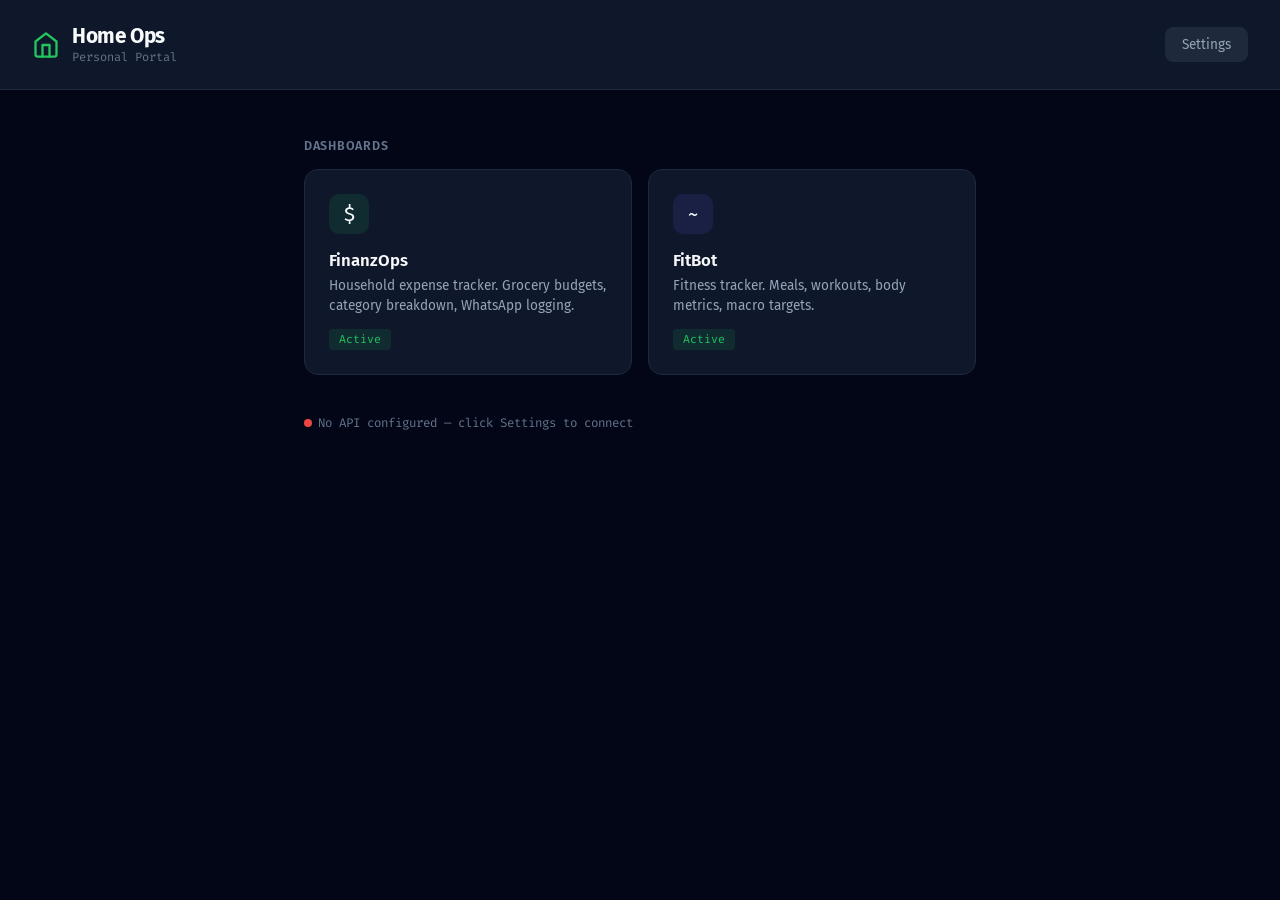
<file: docs/portal/index.html>
<!DOCTYPE html>
<html lang="en">
<head>
  <meta charset="UTF-8">
  <meta name="viewport" content="width=device-width, initial-scale=1.0">
  <title>Home Ops Portal</title>
  <link rel="preconnect" href="https://fonts.googleapis.com">
  <link rel="preconnect" href="https://fonts.gstatic.com" crossorigin>
  <link href="https://fonts.googleapis.com/css2?family=Fira+Code:wght@400;500&family=Fira+Sans:wght@300;400;500;600;700&display=swap" rel="stylesheet">
  <style>
    :root {
      --bg: #020617;
      --surface: #0F172A;
      --surface2: #1E293B;
      --border: #334155;
      --border-subtle: #1E293B;
      --text: #F8FAFC;
      --text-secondary: #94A3B8;
      --text-muted: #64748B;
      --accent: #22C55E;
      --accent-hover: #16A34A;
      --accent-glow: rgba(34, 197, 94, 0.12);
      --font-body: 'Fira Sans', sans-serif;
      --font-mono: 'Fira Code', monospace;
      --radius: 14px;
      --radius-sm: 8px;
    }

    *, *::before, *::after { margin: 0; padding: 0; box-sizing: border-box; }
    html { -webkit-font-smoothing: antialiased; }

    body {
      background: var(--bg);
      color: var(--text);
      font-family: var(--font-body);
      min-height: 100vh;
      display: flex;
      flex-direction: column;
      align-items: center;
    }

    .header {
      width: 100%;
      padding: 24px 32px;
      display: flex;
      align-items: center;
      justify-content: space-between;
      border-bottom: 1px solid var(--border-subtle);
      background: var(--surface);
    }

    .logo {
      display: flex;
      align-items: center;
      gap: 12px;
    }

    .logo svg { stroke: var(--accent); }

    .logo-text {
      font-size: 1.3rem;
      font-weight: 700;
      letter-spacing: -0.02em;
    }

    .logo-sub {
      font-size: 0.75rem;
      color: var(--text-muted);
      font-family: var(--font-mono);
    }

    .settings-btn {
      background: var(--surface2);
      border: 1px solid var(--border-subtle);
      color: var(--text-secondary);
      padding: 8px 16px;
      border-radius: var(--radius-sm);
      font-family: var(--font-body);
      font-size: 0.85rem;
      cursor: pointer;
      transition: all 150ms ease;
    }

    .settings-btn:hover {
      background: var(--surface);
      border-color: var(--border);
      color: var(--text);
    }

    .container {
      max-width: 720px;
      width: 100%;
      padding: 48px 24px;
    }

    .section-label {
      font-size: 0.78rem;
      font-weight: 600;
      color: var(--text-muted);
      text-transform: uppercase;
      letter-spacing: 0.06em;
      margin-bottom: 16px;
    }

    .card-grid {
      display: grid;
      gap: 16px;
      grid-template-columns: repeat(auto-fill, minmax(280px, 1fr));
      margin-bottom: 40px;
    }

    .card {
      background: var(--surface);
      border: 1px solid var(--border-subtle);
      border-radius: var(--radius);
      padding: 24px;
      cursor: pointer;
      transition: all 200ms ease;
      text-decoration: none;
      color: inherit;
      display: block;
    }

    .card:hover {
      border-color: var(--accent);
      box-shadow: 0 0 20px rgba(34, 197, 94, 0.08);
      transform: translateY(-2px);
    }

    .card.disabled {
      opacity: 0.4;
      pointer-events: none;
    }

    .card-icon {
      width: 40px;
      height: 40px;
      border-radius: 10px;
      display: flex;
      align-items: center;
      justify-content: center;
      margin-bottom: 16px;
      font-size: 1.3rem;
    }

    .card-icon.finanz { background: rgba(34, 197, 94, 0.12); }
    .card-icon.fitness { background: rgba(99, 102, 241, 0.12); }

    .card-title {
      font-size: 1.05rem;
      font-weight: 600;
      margin-bottom: 6px;
    }

    .card-desc {
      font-size: 0.85rem;
      color: var(--text-secondary);
      line-height: 1.5;
    }

    .card-tag {
      display: inline-block;
      margin-top: 12px;
      font-size: 0.72rem;
      font-family: var(--font-mono);
      color: var(--accent);
      background: var(--accent-glow);
      padding: 3px 10px;
      border-radius: 4px;
    }

    .card-tag.soon {
      color: var(--text-muted);
      background: rgba(100, 116, 139, 0.12);
    }

    /* Settings Modal */
    .modal-overlay {
      display: none;
      position: fixed;
      inset: 0;
      background: rgba(0, 0, 0, 0.6);
      z-index: 100;
      align-items: center;
      justify-content: center;
    }

    .modal-overlay.open { display: flex; }

    .modal {
      background: var(--surface);
      border: 1px solid var(--border);
      border-radius: var(--radius);
      padding: 28px;
      width: 420px;
      max-width: 90vw;
    }

    .modal h2 {
      font-size: 1.1rem;
      margin-bottom: 20px;
    }

    .field { margin-bottom: 16px; }

    .field label {
      display: block;
      font-size: 0.8rem;
      font-weight: 500;
      color: var(--text-secondary);
      margin-bottom: 6px;
    }

    .field input {
      width: 100%;
      background: var(--bg);
      border: 1px solid var(--border-subtle);
      border-radius: var(--radius-sm);
      padding: 10px 14px;
      color: var(--text);
      font-family: var(--font-mono);
      font-size: 0.85rem;
    }

    .field input:focus {
      outline: none;
      border-color: var(--accent);
    }

    .modal-actions {
      display: flex;
      justify-content: flex-end;
      gap: 10px;
      margin-top: 24px;
    }

    .btn {
      padding: 8px 20px;
      border-radius: var(--radius-sm);
      font-size: 0.85rem;
      font-weight: 500;
      cursor: pointer;
      font-family: var(--font-body);
      border: none;
    }

    .btn-primary {
      background: var(--accent);
      color: #fff;
    }

    .btn-primary:hover { background: var(--accent-hover); }

    .btn-ghost {
      background: transparent;
      color: var(--text-secondary);
      border: 1px solid var(--border);
    }

    .btn-ghost:hover {
      background: var(--surface2);
      color: var(--text);
    }

    .status-dot {
      display: inline-block;
      width: 8px;
      height: 8px;
      border-radius: 50%;
      margin-right: 6px;
    }

    .status-dot.connected { background: var(--accent); }
    .status-dot.disconnected { background: #EF4444; }

    .status-text {
      font-size: 0.78rem;
      color: var(--text-muted);
      font-family: var(--font-mono);
      margin-top: 8px;
    }

    @media (max-width: 480px) {
      .header { padding: 16px; }
      .container { padding: 24px 16px; }
      .card-grid { grid-template-columns: 1fr; }
    }
  </style>
</head>
<body>

  <div class="header">
    <div class="logo">
      <svg width="28" height="28" viewBox="0 0 24 24" fill="none" stroke-width="2" stroke-linecap="round" stroke-linejoin="round">
        <path d="M3 9l9-7 9 7v11a2 2 0 0 1-2 2H5a2 2 0 0 1-2-2z"></path>
        <polyline points="9 22 9 12 15 12 15 22"></polyline>
      </svg>
      <div>
        <div class="logo-text">Home Ops</div>
        <div class="logo-sub">Personal Portal</div>
      </div>
    </div>
    <button class="settings-btn" onclick="openSettings()">Settings</button>
  </div>

  <div class="container">
    <div class="section-label">Dashboards</div>
    <div class="card-grid">
      <a href="finanz/" class="card">
        <div class="card-icon finanz">$</div>
        <div class="card-title">FinanzOps</div>
        <div class="card-desc">Household expense tracker. Grocery budgets, category breakdown, WhatsApp logging.</div>
        <span class="card-tag">Active</span>
      </a>
      <a href="fitness/" class="card">
        <div class="card-icon fitness">~</div>
        <div class="card-title">FitBot</div>
        <div class="card-desc">Fitness tracker. Meals, workouts, body metrics, macro targets.</div>
        <span class="card-tag">Active</span>
      </a>
    </div>

    <div id="connection-status"></div>
  </div>

  <div class="modal-overlay" id="settings-modal">
    <div class="modal">
      <h2>Portal Settings</h2>
      <div class="field">
        <label>API Base URL</label>
        <input type="text" id="api-base" placeholder="https://aarons-mac-mini.tail0dc185.ts.net">
      </div>
      <div class="field">
        <label>API Token</label>
        <input type="password" id="api-token" placeholder="Bearer token for gateway auth">
      </div>
      <div class="modal-actions">
        <button class="btn btn-ghost" onclick="closeSettings()">Cancel</button>
        <button class="btn btn-primary" onclick="saveSettings()">Save</button>
      </div>
    </div>
  </div>

  <script>
    function openSettings() {
      document.getElementById('api-base').value = localStorage.getItem('portal_api_base') || '';
      document.getElementById('api-token').value = localStorage.getItem('portal_api_token') || '';
      document.getElementById('settings-modal').classList.add('open');
    }

    function closeSettings() {
      document.getElementById('settings-modal').classList.remove('open');
    }

    function saveSettings() {
      var base = document.getElementById('api-base').value.replace(/\/+$/, '').trim();
      var token = document.getElementById('api-token').value.trim();
      if (base) localStorage.setItem('portal_api_base', base);
      else localStorage.removeItem('portal_api_base');
      if (token) localStorage.setItem('portal_api_token', token);
      else localStorage.removeItem('portal_api_token');
      closeSettings();
      checkConnection();
    }

    async function checkConnection() {
      var el = document.getElementById('connection-status');
      var base = localStorage.getItem('portal_api_base');
      if (!base) {
        el.innerHTML = '<div class="status-text"><span class="status-dot disconnected"></span>No API configured — click Settings to connect</div>';
        return;
      }
      try {
        var opts = {};
        var token = localStorage.getItem('portal_api_token');
        if (token) opts.headers = { 'Authorization': 'Bearer ' + token };
        var res = await fetch(base + '/api/health', opts);
        if (res.ok) {
          el.innerHTML = '<div class="status-text"><span class="status-dot connected"></span>Connected to ' + base + '</div>';
        } else {
          el.innerHTML = '<div class="status-text"><span class="status-dot disconnected"></span>API returned ' + res.status + '</div>';
        }
      } catch (err) {
        el.innerHTML = '<div class="status-text"><span class="status-dot disconnected"></span>Cannot reach ' + base + '</div>';
      }
    }

    document.getElementById('settings-modal').addEventListener('click', function(e) {
      if (e.target === this) closeSettings();
    });

    checkConnection();
  </script>
</body>
</html>
</file>
